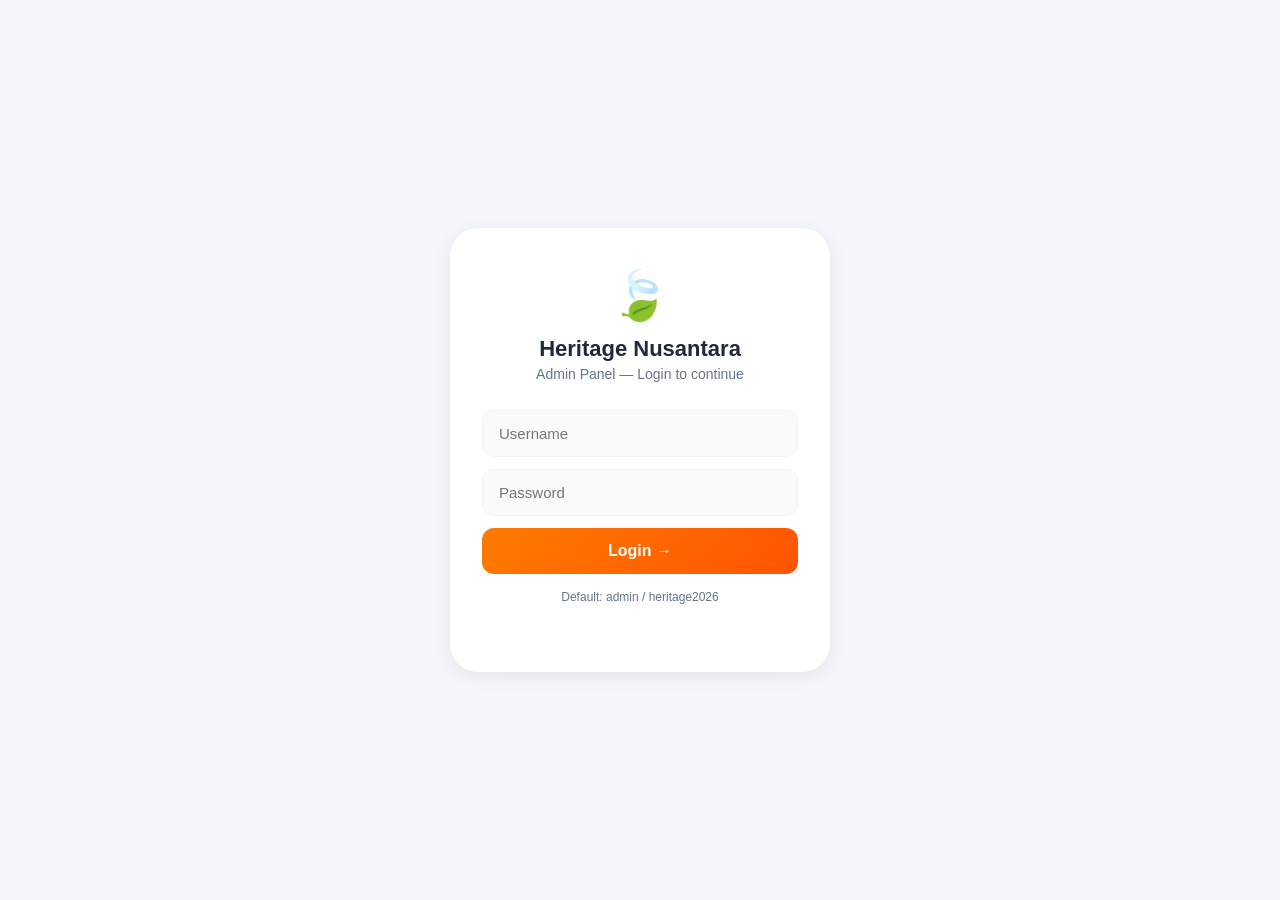
<file: admin.html>
<!DOCTYPE html>
<html lang="en" data-theme="light">
<head>
<meta charset="UTF-8">
<meta name="viewport" content="width=device-width, initial-scale=1.0">
<title>Admin - Heritage Nusantara</title>
<link rel="stylesheet" href="assets/css/shared/variables.css">
<link rel="stylesheet" href="assets/css/admin/layout.css">
<link rel="stylesheet" href="assets/css/admin/orders.css">
<link rel="stylesheet" href="assets/css/admin/forms.css">
</head>
<body>

<!-- ===== LOGIN ===== -->
<div class="login-wrap" id="loginWrap">
    <div class="login-box">
        <div class="login-logo">🍃</div>
        <h1>Heritage Nusantara</h1>
        <p>Admin Panel — Login to continue</p>
        <input type="text"     id="loginUser" placeholder="Username" autocomplete="off">
        <input type="password" id="loginPass" placeholder="Password" onkeydown="if(event.key==='Enter')doLogin()">
        <button class="login-btn" onclick="doLogin()">Login →</button>
        <div class="login-error" id="loginError">❌ Username or password is incorrect</div>
        <p style="font-size:12px;color:var(--muted);margin-top:16px;">Default: admin / heritage2026</p>
    </div>
</div>

<!-- ===== ADMIN PANEL ===== -->
<div class="admin-wrap" id="adminWrap">

    <!-- Topbar -->
    <div class="topbar">
        <div class="topbar-left">
            <h2>🍃 Heritage Nusantara</h2>
            <p id="adminGreet">Admin Panel</p>
        </div>
        <div class="topbar-right">
            <button class="topbar-btn" onclick="toggleAdminDark()">🌙</button>
            <button class="topbar-btn" onclick="doLogout()">Logout</button>
        </div>
    </div>

    <!-- Stats -->
    <div class="stats-grid" id="statsGrid">
        <div class="stat-card accent">
            <div class="icon">📋</div>
            <div class="value" id="statTotalOrders">—</div>
            <div class="label">Total Orders</div>
        </div>
        <div class="stat-card green">
            <div class="icon">💰</div>
            <div class="value" id="statTotalRevenue">—</div>
            <div class="label">Total Revenue</div>
        </div>
        <div class="stat-card">
            <div class="icon">🌅</div>
            <div class="value" id="statTodayOrders">—</div>
            <div class="label">Today's Orders</div>
        </div>
        <div class="stat-card">
            <div class="icon">📈</div>
            <div class="value" id="statTodayRevenue">—</div>
            <div class="label">Today's Revenue</div>
        </div>
    </div>

    <!-- Tab Nav -->
    <div class="tab-nav">
        <button class="tab-btn active" onclick="switchTab('orders',this)">
            📋 Orders <span class="notif-dot" id="newOrderBadge" style="display:none">0</span>
        </button>
        <button class="tab-btn" onclick="switchTab('menu',this)">🍽 Manage Menu</button>
        <button class="tab-btn" onclick="switchTab('stats',this)">📊 Statistics</button>
        <button class="tab-btn" onclick="switchTab('qr',this)">📲 Table QR</button>
        <button class="tab-btn" onclick="switchTab('setup',this)">⚙️ Setup</button>
    </div>

    <!-- ===== PANEL: ORDERS ===== -->
    <div class="panel active" id="panel-orders">
        <div class="refresh-row">
            <div class="order-filters">
                <button class="filter-btn active" onclick="filterOrders('semua',this)">All</button>
                <button class="filter-btn" onclick="filterOrders('Baru',this)">🔴 New</button>
                <button class="filter-btn" onclick="filterOrders('Diproses',this)">🟡 Processing</button>
                <button class="filter-btn" onclick="filterOrders('Diantar',this)">🛵 Delivered</button>
                <button class="filter-btn" onclick="filterOrders('Selesai',this)">🟢 Completed</button>
                <button class="filter-btn" onclick="filterOrders('kasir',this)">💰 Cash</button>
                <button class="filter-btn" onclick="filterOrders('qris',this)">📱 QRIS</button>
            </div>
            <button class="refresh-btn" onclick="loadOrders()">🔄 Refresh</button>
        </div>
        <div id="orders-list"><div class="loading-spin"></div></div>
        <div style="text-align:center;margin-top:8px;">
            <span class="auto-refresh-label" id="lastRefreshTime"></span>
        </div>
    </div>

    <!-- ===== PANEL: MENU ===== -->
    <div class="panel" id="panel-menu">
        <div class="menu-toolbar">
            <h3>Menu List (<span id="menuCount">0</span>)</h3>
            <button class="add-menu-btn" onclick="openAddMenu()">+ Add Item</button>
        </div>
        <div id="menu-list-admin"><div class="loading-spin"></div></div>
    </div>

    <!-- ===== PANEL: STATS ===== -->
    <div class="panel" id="panel-stats">
        <div class="stat-card" style="margin-bottom:14px;">
            <div class="icon">🏆</div>
            <strong style="display:block;margin-bottom:12px;color:var(--text);">Best Seller</strong>
            <div id="topItemsList"><div style="color:var(--muted);font-size:14px;">Loading data...</div></div>
        </div>
        <div class="stat-card">
            <div class="icon">📅</div>
            <strong style="display:block;margin-bottom:12px;color:var(--text);">Summary</strong>
            <div id="statsSummary" style="font-size:14px;color:var(--muted);">Loading...</div>
        </div>
    </div>

    <!-- ===== PANEL: QR MEJA ===== -->
    <div class="panel" id="panel-qr">
        <div class="stat-card">
            <h3 style="margin-bottom:16px;color:var(--text);">📲 Generate Table QR Code</h3>
            <p style="font-size:14px;color:var(--muted);margin-bottom:16px;">QR code contains menu link with table number. Customer scans → order without input.</p>
            <div class="form-group">
                <label>Table Number</label>
                <input type="text" id="qrTableInput" placeholder="Example: 1, 2, VIP-1..." maxlength="20">
            </div>
            <button class="add-menu-btn" onclick="generateQrCode()">🎯 Generate QR Code</button>
            <div id="qrResult" style="margin-top:20px;"></div>
        </div>
    </div>

    <!-- ===== PANEL: SETUP ===== -->
    <div class="panel" id="panel-setup">
        <div class="stat-card" style="margin-bottom:14px;">
            <h3 style="margin-bottom:16px;color:var(--text);">⚙️ Apps Script Configuration</h3>
            <div class="form-group">
                <label>Google Apps Script URL</label>
                <input type="text" id="setupUrl" placeholder="https://script.google.com/macros/s/...">
            </div>
            <button class="add-menu-btn" onclick="saveSetup()">💾 Save URL</button>
            <div id="setupStatus" style="margin-top:10px;font-size:13px;"></div>
        </div>
        <div class="stat-card">
            <h3 style="margin-bottom:16px;color:var(--text);">🔐 Change Password</h3>
            <div class="form-group">
                <label>New Password</label>
                <input type="password" id="newPass" placeholder="New password">
            </div>
            <div class="form-group">
                <label>Confirm Password</label>
                <input type="password" id="confirmPass" placeholder="Confirm password">
            </div>
            <button class="add-menu-btn" onclick="changePassword()">🔐 Change Password</button>
            <div id="passStatus" style="margin-top:10px;font-size:13px;"></div>
        </div>
    </div>

</div>

<!-- ===== MODAL FORM MENU ===== -->
<div class="modal-overlay" id="menuModal">
    <div class="modal-box">
        <h3 id="menuModalTitle">➕ Add Menu Item</h3>
        <div class="form-row">
            <div class="form-group">
                <label>Item Name</label>
                <input type="text"   id="fName"  placeholder="Dish name">
            </div>
            <div class="form-group">
                <label>Price (Rp)</label>
                <input type="number" id="fPrice" placeholder="50000">
            </div>
        </div>
        <div class="form-row">
            <div class="form-group">
                <label>Category</label>
                <select id="fCategory">
                    <option value="makanan">🍛 Food</option>
                    <option value="minuman">🥤 Beverage</option>
                    <option value="dessert">🍨 Dessert</option>
                </select>
            </div>
            <div class="form-group">
                <label>Sub-category</label>
                <input type="text" id="fSubcat" placeholder="Appetizer / Soup / etc">
            </div>
        </div>
        <div class="form-group">
            <label>Description</label>
            <textarea id="fDesc" placeholder="Item description..."></textarea>
        </div>
        <div class="form-group">
            <label>Image Path</label>
            <input type="text" id="fImage" placeholder="images/nama-file.jpeg">
        </div>
        <label class="form-check">
            <input type="checkbox" id="fBestSeller"> Best Seller 🔥
        </label>
        <label class="form-check">
            <input type="checkbox" id="fOutOfStock"> Out of Stock (hide from user)
        </label>
        <div class="modal-btns">
            <button class="modal-cancel" onclick="closeMenuModal()">Cancel</button>
            <button class="modal-save"   onclick="saveMenuItem()">Save</button>
        </div>
    </div>
</div>

<script src="assets/js/shared/config.js"></script>
<script src="assets/js/shared/default-menu.js"></script>
<script src="assets/js/shared/utils.js"></script>
<script src="assets/js/shared/api.js"></script>
<script src="assets/js/admin/state.js"></script>
<script src="assets/js/admin/auth.js"></script>
<script src="assets/js/admin/orders.js"></script>
<script src="assets/js/admin/menu-manager.js"></script>
<script src="assets/js/admin/stats.js"></script>
<script src="assets/js/admin/init.js"></script>
</body>
</html>
</file>
<file: assets/css/shared/variables.css>
@import url('https://fonts.googleapis.com/css2?family=Poppins:wght@300;400;500;600;700;800&display=swap');

/* ==================== CSS VARIABLES (Light & Dark) ==================== */
:root {
    --bg: #f4f7fb;
    --surface: #ffffff;
    --surface2: #f8fafc;
    --border: #f1f5f9;
    --border2: #e2e8f0;
    --text-primary: #1e293b;
    --text-secondary: #334155;
    --text-muted: #64748b;
    --text-light: #94a3b8;
    --accent: #ff5400;
    --accent2: #ff7b00;
    --green: #10b981;
    --green2: #059669;
    --red: #ef4444;
    --yellow: #f59e0b;
    --tag-bg: #dcfce7;
    --tag-color: #15803d;
    --skeleton: #e2e8f0;
    --skeleton-shine: #f8fafc;
    --shadow-sm: 0 5px 15px rgba(0,0,0,0.06);
    --shadow-md: 0 10px 30px rgba(0,0,0,0.08);
    --shadow-lg: 0 15px 40px rgba(0,0,0,0.12);
    --shadow-accent: 0 10px 25px rgba(255,84,0,0.4);
    --header-gradient: linear-gradient(135deg, #ff7b00, #ff5400);
    --transition: 0.3s cubic-bezier(0.4, 0, 0.2, 1);
    --shadow: 0 4px 20px rgba(0,0,0,.08);
    --radius: 16px;
    --text: var(--text-primary);
    --text2: var(--text-secondary);
    --muted: var(--text-muted);
}

[data-theme="dark"] {
    --bg: #0f172a;
    --surface: #1e293b;
    --surface2: #0f172a;
    --border: #1e293b;
    --border2: #334155;
    --text-primary: #f1f5f9;
    --text-secondary: #e2e8f0;
    --text-muted: #94a3b8;
    --text-light: #64748b;
    --tag-bg: #064e3b;
    --tag-color: #34d399;
    --skeleton: #1e293b;
    --skeleton-shine: #334155;
    --shadow-sm: 0 5px 15px rgba(0,0,0,0.3);
    --shadow-md: 0 10px 30px rgba(0,0,0,0.4);
    --shadow-lg: 0 15px 40px rgba(0,0,0,0.5);
    --shadow: 0 4px 20px rgba(0,0,0,.4);
}
</file>
<file: assets/css/admin/layout.css>
﻿*{margin:0;padding:0;box-sizing:border-box;font-family:'Segoe UI',sans-serif;}
body{background:var(--bg);color:var(--text);min-height:100vh;transition:background .3s,color .3s;}

/* ===== LOGIN ===== */
.login-wrap{min-height:100vh;display:flex;align-items:center;justify-content:center;padding:20px;}
.login-box{background:var(--surface);border-radius:28px;padding:40px 32px;width:100%;max-width:380px;box-shadow:var(--shadow);text-align:center;}
.login-logo{font-size:48px;margin-bottom:12px;}
.login-box h1{font-size:22px;color:var(--text);margin-bottom:4px;}
.login-box p{color:var(--muted);font-size:14px;margin-bottom:28px;}
.login-box input{width:100%;padding:14px 16px;border:1.5px solid var(--border);border-radius:12px;font-size:15px;background:var(--surface2);color:var(--text);outline:none;margin-bottom:12px;transition:var(--transition);}
.login-box input:focus{border-color:var(--accent);}
.login-btn{width:100%;padding:14px;border:none;border-radius:12px;background:linear-gradient(135deg,#ff7b00,#ff5400);color:#fff;font-size:16px;font-weight:700;cursor:pointer;transition:var(--transition);}
.login-btn:hover{transform:translateY(-2px);box-shadow:0 8px 20px rgba(255,84,0,.3);}
.login-error{color:var(--red);font-size:13px;margin-top:8px;display:none;}

/* ===== ADMIN LAYOUT ===== */
.admin-wrap{display:none;max-width:860px;margin:0 auto;padding:20px;}

/* ===== TOPBAR ===== */
.topbar{background:linear-gradient(135deg,#ff7b00,#ff5400);color:#fff;padding:16px 20px;border-radius:var(--radius);display:flex;align-items:center;justify-content:space-between;margin-bottom:20px;box-shadow:0 8px 25px rgba(255,84,0,.3);}
.topbar-left h2{font-size:18px;font-weight:700;}
.topbar-left p{font-size:12px;opacity:.85;margin-top:2px;}
.topbar-right{display:flex;gap:10px;align-items:center;}
.topbar-btn{background:rgba(255,255,255,.2);border:none;color:#fff;padding:8px 14px;border-radius:10px;font-size:13px;font-weight:600;cursor:pointer;transition:var(--transition);}
.topbar-btn:hover{background:rgba(255,255,255,.3);}

/* ===== STATS CARDS ===== */
.stats-grid{display:grid;grid-template-columns:repeat(2,1fr);gap:12px;margin-bottom:20px;}
.stat-card{background:var(--surface);border-radius:var(--radius);padding:18px;box-shadow:var(--shadow);}
.stat-card .icon{font-size:28px;margin-bottom:8px;}
.stat-card .value{font-size:22px;font-weight:800;color:var(--text);margin-bottom:2px;}
.stat-card .label{font-size:12px;color:var(--muted);}
.stat-card.accent .value{color:var(--accent);}
.stat-card.green .value{color:var(--green);}

/* ===== TAB NAV ===== */
.tab-nav{display:flex;gap:8px;margin-bottom:16px;overflow-x:auto;scrollbar-width:none;}
.tab-nav::-webkit-scrollbar{display:none;}
.tab-btn{border:none;padding:12px 20px;border-radius:50px;background:var(--surface);color:var(--muted);font-weight:600;font-size:14px;cursor:pointer;white-space:nowrap;transition:var(--transition);box-shadow:var(--shadow);}
.tab-btn.active{background:linear-gradient(135deg,var(--green),var(--green2));color:#fff;}
.tab-btn:hover:not(.active){background:var(--border);}

/* ===== PANEL ===== */
.panel{display:none;}
.panel.active{display:block;}
</file>
<file: assets/css/admin/orders.css>
﻿/* ===== ORDER CARDS ===== */
.order-filters{display:flex;gap:8px;margin-bottom:14px;flex-wrap:wrap;}
.filter-btn{border:1.5px solid var(--border);background:var(--surface2);color:var(--muted);padding:7px 14px;border-radius:50px;font-size:13px;font-weight:600;cursor:pointer;transition:var(--transition);}
.filter-btn.active{background:var(--accent);border-color:var(--accent);color:#fff;}

.order-card{background:var(--surface);border-radius:var(--radius);padding:18px;margin-bottom:12px;box-shadow:var(--shadow);border-left:4px solid var(--border);}
.order-card.status-baru{border-left-color:var(--accent);}
.order-card.status-diproses{border-left-color:var(--yellow);}
.order-card.status-selesai{border-left-color:var(--green);}
.order-header{display:flex;justify-content:space-between;align-items:flex-start;margin-bottom:10px;}
.order-id{font-weight:700;font-size:14px;color:var(--text);}
.order-meta{font-size:12px;color:var(--muted);margin-top:2px;}
.order-badge{padding:4px 12px;border-radius:20px;font-size:12px;font-weight:700;}
.badge-baru{background:#fff3e0;color:#e65100;}
.badge-diproses{background:#fef9c3;color:#92400e;}
.badge-selesai{background:#dcfce7;color:#166534;}
.order-items{border-top:1px solid var(--border);margin-top:10px;padding-top:10px;}
.order-item-row{display:flex;justify-content:space-between;font-size:13px;padding:3px 0;color:var(--text2);}
.order-item-row .note{color:var(--muted);font-style:italic;font-size:12px;}
.order-total-row{display:flex;justify-content:space-between;font-weight:700;font-size:15px;border-top:1px dashed var(--border);margin-top:8px;padding-top:8px;color:var(--text);}
.order-total-row span:last-child{color:var(--accent);}
.order-actions{display:flex;gap:8px;margin-top:12px;flex-wrap:wrap;}
.action-btn{border:none;padding:8px 14px;border-radius:10px;font-size:13px;font-weight:600;cursor:pointer;transition:var(--transition);}
.btn-proses{background:#fef9c3;color:#92400e;}
.btn-proses:hover{background:#fde68a;}
.btn-selesai{background:#dcfce7;color:#166534;}
.btn-selesai:hover{background:#bbf7d0;}
.btn-hapus{background:#fee2e2;color:#dc2626;}
.btn-hapus:hover{background:#fca5a5;}


/* ==================== ADMIN ORDER BADGES ==================== */
.order-badge {
    display: inline-block;
    font-size: 11px;
    font-weight: 700;
    padding: 4px 10px;
    border-radius: 20px;
    white-space: nowrap;
}
.badge-baru     { background: #fee2e2; color: #991b1b; }
.badge-diproses { background: #fef9c3; color: #713f12; }
.badge-diantar  { background: #cffafe; color: #164e63; }
.badge-selesai  { background: #dcfce7; color: #166534; }
.badge-kasir    { background: #fef3c7; color: #92400e; }
.badge-qris     { background: #ede9fe; color: #4c1d95; }

/* ==================== TABLE GROUP ==================== */
.table-group {
    margin-bottom: 20px;
    border-radius: 16px;
    overflow: hidden;
    border: 1.5px solid var(--border2);
}
.table-group-header {
    background: var(--surface2);
    padding: 10px 16px;
    font-weight: 700;
    font-size: 14px;
    color: var(--text-primary);
    display: flex;
    align-items: center;
    justify-content: space-between;
    border-bottom: 1px solid var(--border2);
}
.table-unpaid-dot {
    font-size: 11px;
    background: #fef3c7;
    color: #92400e;
    padding: 3px 10px;
    border-radius: 20px;
    font-weight: 700;
}
.table-paid-dot {
    font-size: 11px;
    background: #dcfce7;
    color: #166534;
    padding: 3px 10px;
    border-radius: 20px;
    font-weight: 700;
}

/* ==================== ITEM STATUS (small) ==================== */
.item-status-small {
    font-size: 10px;
    font-weight: 700;
    padding: 2px 7px;
    border-radius: 20px;
    white-space: nowrap;
}
.iss-baru     { background: #fee2e2; color: #991b1b; }
.iss-diproses { background: #fef9c3; color: #713f12; }
.iss-diantar  { background: #cffafe; color: #164e63; }
.iss-selesai  { background: #dcfce7; color: #166534; }

/* ==================== ACTION BUTTONS ==================== */
.btn-diantar {
    background: #0891b2;
    color: white;
    border: none;
    padding: 7px 14px;
    border-radius: 10px;
    font-size: 12px;
    font-weight: 600;
    cursor: pointer;
    transition: 0.2s;
}
.btn-diantar:hover { background: #0e7490; transform: translateY(-1px); }
</file>
<file: assets/css/admin/forms.css>
﻿/* ===== MENU MANAGER ===== */
.menu-toolbar{display:flex;justify-content:space-between;align-items:center;margin-bottom:14px;flex-wrap:wrap;gap:10px;}
.menu-toolbar h3{font-size:16px;font-weight:700;color:var(--text);}
.add-menu-btn{border:none;padding:10px 18px;border-radius:12px;background:linear-gradient(135deg,#ff7b00,#ff5400);color:#fff;font-size:14px;font-weight:700;cursor:pointer;transition:var(--transition);}
.add-menu-btn:hover{transform:translateY(-1px);box-shadow:0 6px 16px rgba(255,84,0,.3);}

.menu-item-row{background:var(--surface);border-radius:14px;padding:14px;margin-bottom:10px;box-shadow:var(--shadow);display:flex;align-items:center;gap:14px;}
.menu-item-row img{width:60px;height:60px;border-radius:10px;object-fit:cover;flex-shrink:0;background:var(--surface2);}
.menu-item-info{flex:1;min-width:0;}
.menu-item-info strong{display:block;font-size:14px;color:var(--text);white-space:nowrap;overflow:hidden;text-overflow:ellipsis;}
.menu-item-info span{font-size:13px;color:var(--accent);font-weight:600;}
.menu-item-info small{display:block;font-size:11px;color:var(--muted);}
.menu-item-btns{display:flex;gap:6px;flex-shrink:0;}
.edit-btn{background:var(--surface2);border:1.5px solid var(--border);color:var(--text2);padding:6px 12px;border-radius:8px;font-size:13px;cursor:pointer;transition:var(--transition);}
.edit-btn:hover{border-color:var(--accent);color:var(--accent);}
.del-btn{background:#fee2e2;border:none;color:#dc2626;padding:6px 10px;border-radius:8px;font-size:13px;cursor:pointer;transition:var(--transition);}
.del-btn:hover{background:#fca5a5;}

/* ===== MODAL FORM ===== */
.modal-overlay{display:none;position:fixed;inset:0;background:rgba(0,0,0,.6);backdrop-filter:blur(6px);z-index:999;justify-content:center;align-items:center;padding:20px;}
.modal-overlay.open{display:flex;}
.modal-box{background:var(--surface);border-radius:24px;padding:28px;width:100%;max-width:420px;box-shadow:0 20px 50px rgba(0,0,0,.3);animation:fadeUp .3s ease;}
.modal-box h3{font-size:18px;font-weight:700;margin-bottom:20px;color:var(--text);}
.form-group{margin-bottom:14px;}
.form-group label{display:block;font-size:13px;font-weight:600;color:var(--muted);margin-bottom:6px;}
.form-group input,.form-group select,.form-group textarea{width:100%;padding:12px 14px;border:1.5px solid var(--border);border-radius:12px;font-size:14px;background:var(--surface2);color:var(--text);outline:none;transition:var(--transition);font-family:inherit;}
.form-group input:focus,.form-group select:focus,.form-group textarea:focus{border-color:var(--accent);}
.form-group textarea{min-height:80px;resize:vertical;}
.form-row{display:flex;gap:10px;}
.form-row .form-group{flex:1;}
.form-check{display:flex;align-items:center;gap:8px;font-size:14px;color:var(--text2);cursor:pointer;}
.form-check input{width:18px;height:18px;cursor:pointer;}
.modal-btns{display:flex;gap:10px;margin-top:20px;}
.modal-save{flex:1;border:none;padding:14px;border-radius:12px;background:linear-gradient(135deg,#ff7b00,#ff5400);color:#fff;font-size:15px;font-weight:700;cursor:pointer;transition:var(--transition);}
.modal-save:hover{transform:translateY(-1px);box-shadow:0 6px 16px rgba(255,84,0,.3);}
.modal-cancel{flex:0 0 auto;border:1.5px solid var(--border);padding:14px 18px;border-radius:12px;background:transparent;color:var(--muted);font-size:14px;font-weight:600;cursor:pointer;transition:var(--transition);}
.modal-cancel:hover{background:var(--border);}

/* ===== TOP ITEMS ===== */
.top-item{display:flex;align-items:center;justify-content:space-between;padding:10px 0;border-bottom:1px solid var(--border);}
.top-item:last-child{border-bottom:none;}
.top-item-name{font-size:14px;font-weight:600;color:var(--text);}
.top-item-qty{font-size:13px;color:var(--accent);font-weight:700;}

/* ===== LOADING / EMPTY ===== */
.loading-spin{text-align:center;padding:40px;color:var(--muted);}
.loading-spin::after{content:"";display:inline-block;width:32px;height:32px;border:3px solid var(--border);border-top-color:var(--accent);border-radius:50%;animation:spin .8s linear infinite;margin-top:10px;}
@keyframes spin{to{transform:rotate(360deg);}}
.empty-msg{text-align:center;padding:40px 20px;color:var(--muted);}
.empty-msg .em-icon{font-size:48px;margin-bottom:12px;}

/* ===== NOTIFICATION BADGE ===== */
.notif-dot{display:inline-block;background:var(--red);color:#fff;font-size:11px;font-weight:700;width:20px;height:20px;border-radius:50%;text-align:center;line-height:20px;margin-left:4px;vertical-align:middle;}

/* ===== REFRESH BTN ===== */
.refresh-row{display:flex;justify-content:space-between;align-items:center;margin-bottom:12px;}
.refresh-btn{border:1.5px solid var(--border);background:var(--surface);color:var(--muted);padding:8px 14px;border-radius:10px;font-size:13px;cursor:pointer;transition:var(--transition);}
.refresh-btn:hover{border-color:var(--accent);color:var(--accent);}
.auto-refresh-label{font-size:12px;color:var(--muted);}

@keyframes fadeUp{from{opacity:0;transform:translateY(20px);}to{opacity:1;transform:translateY(0);}}
</file>
